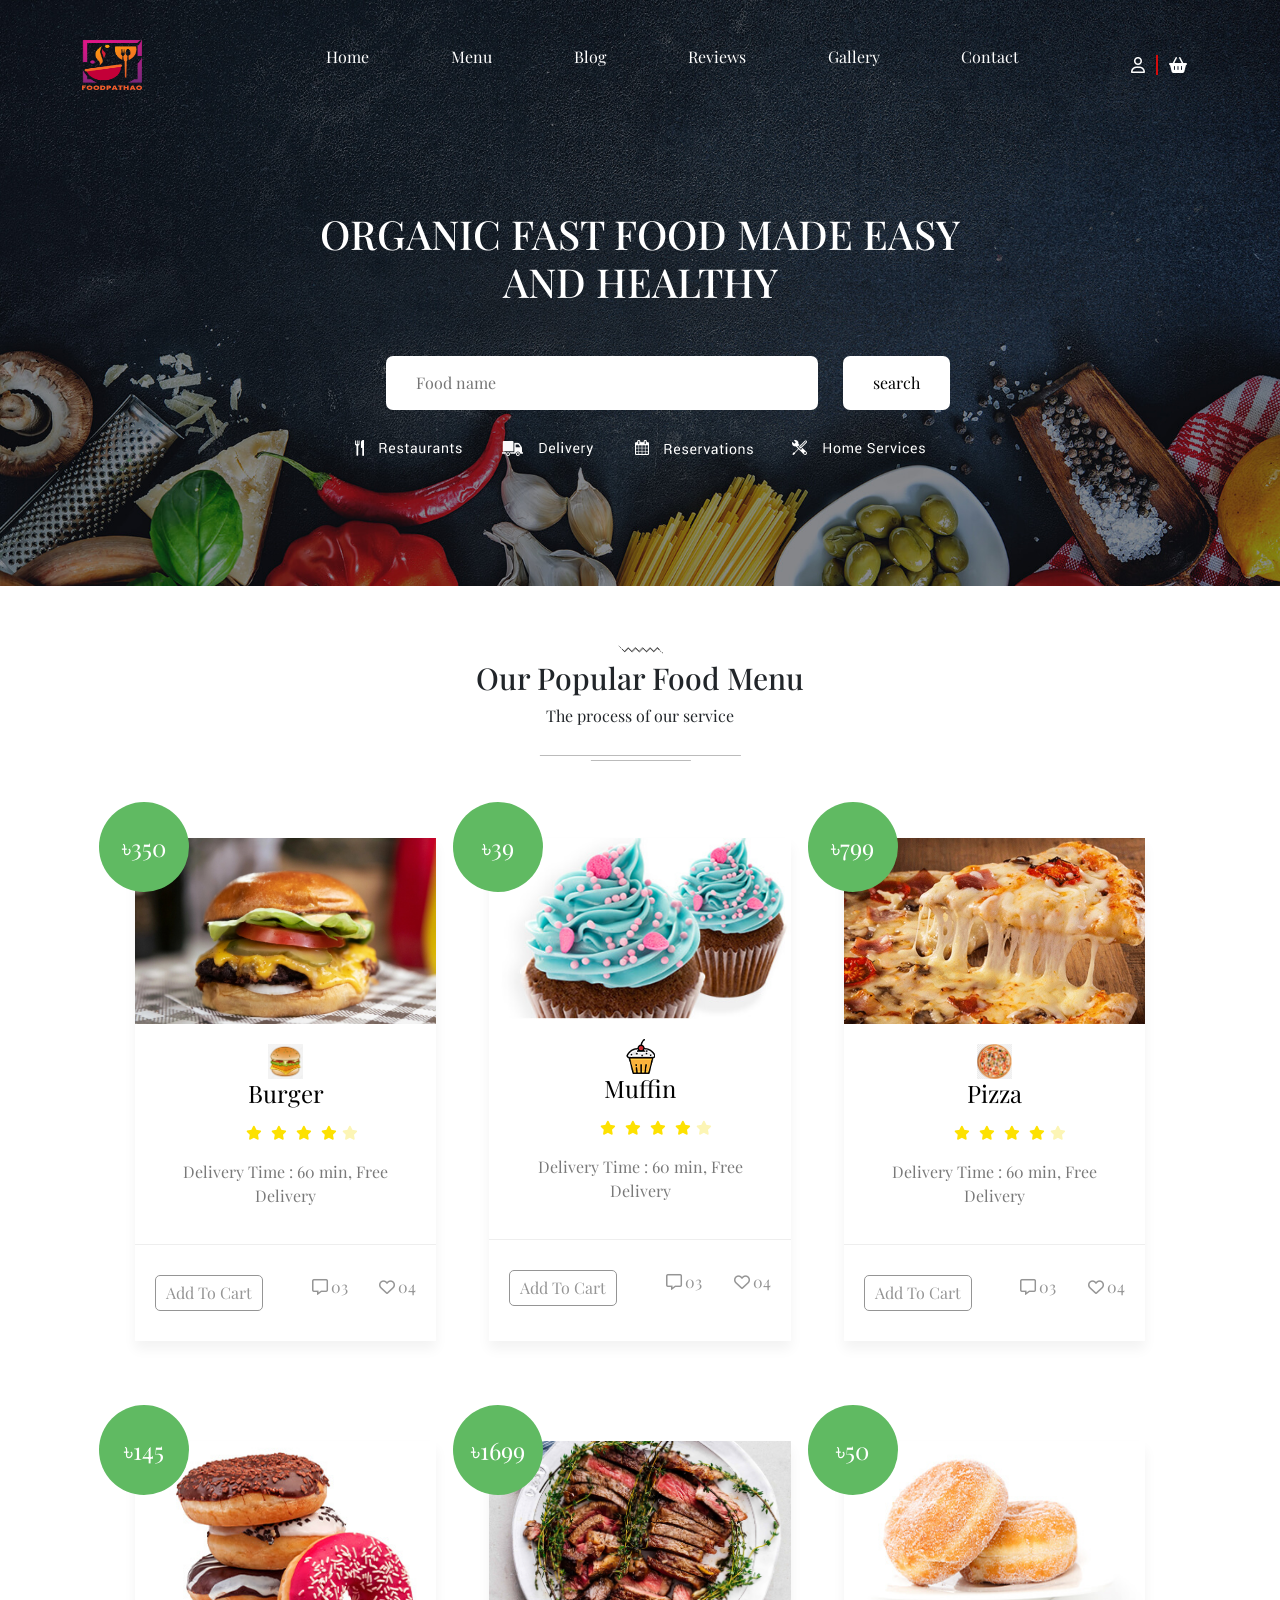
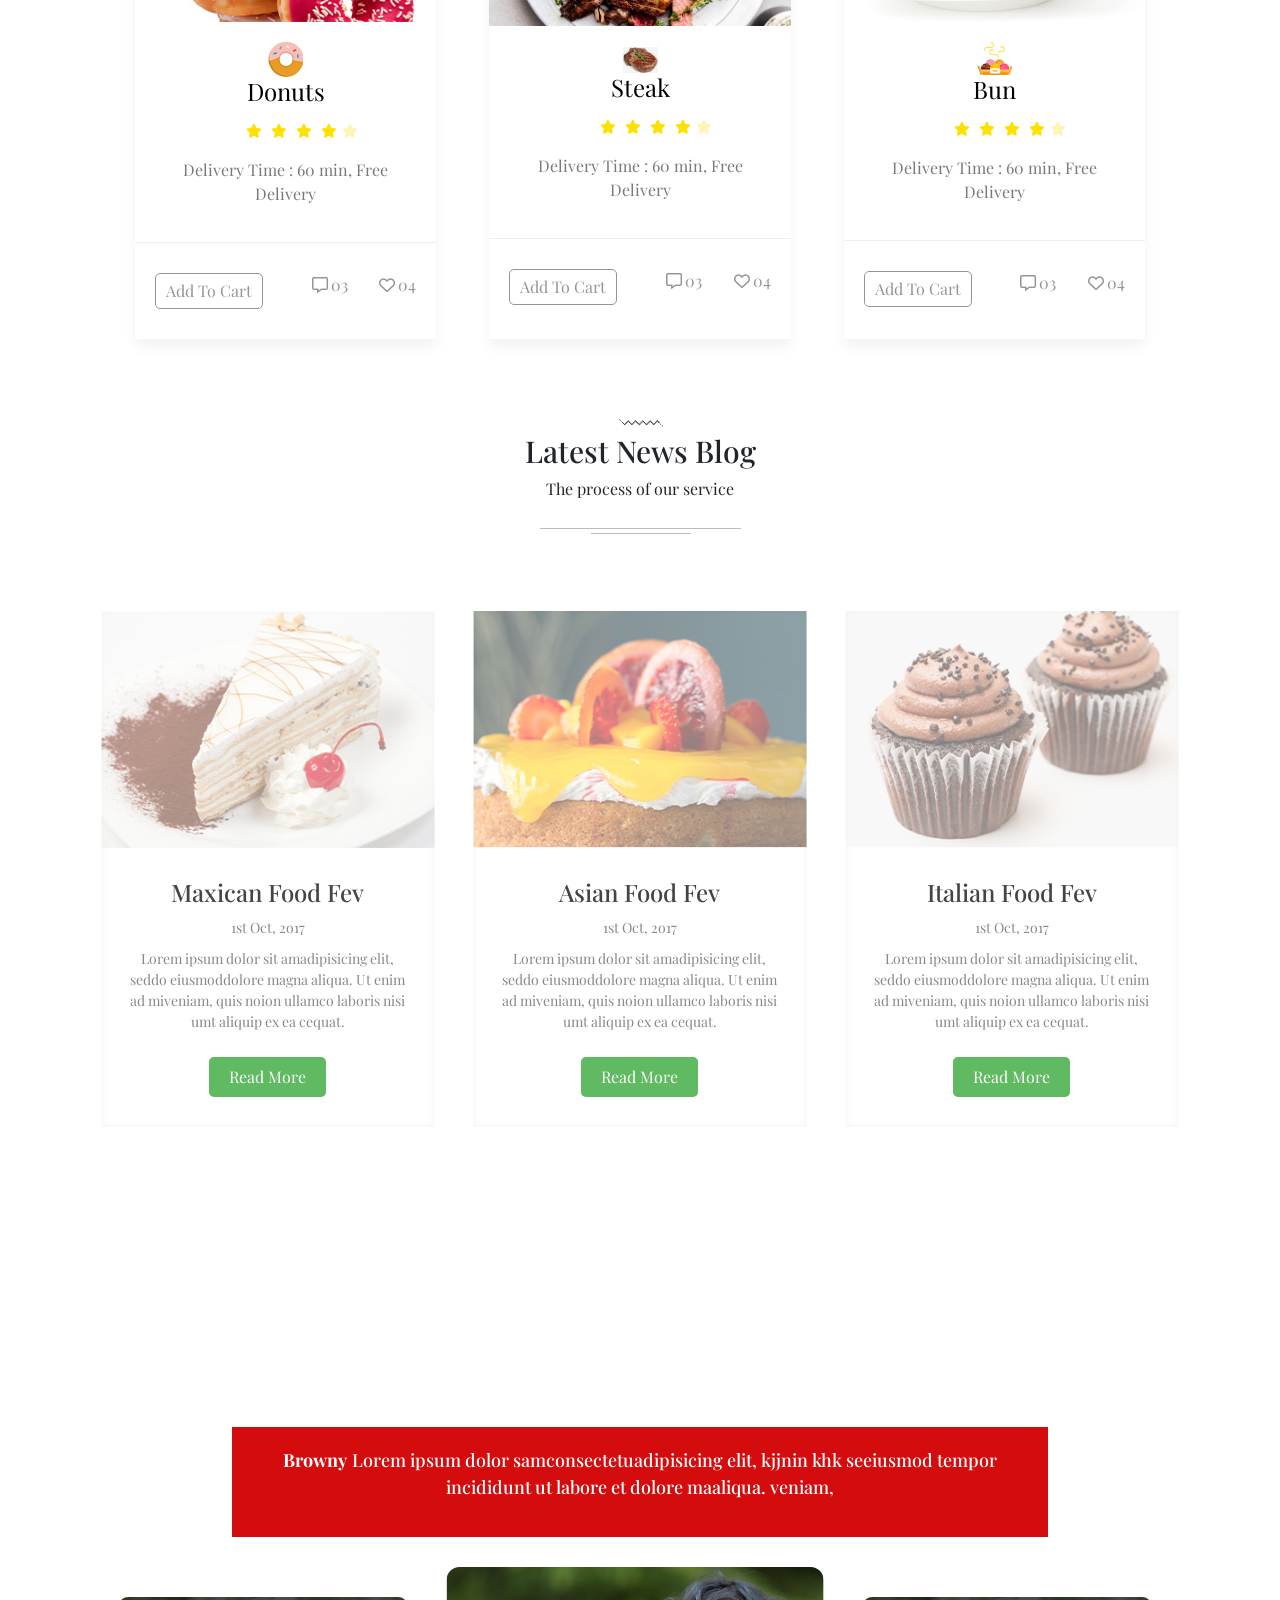
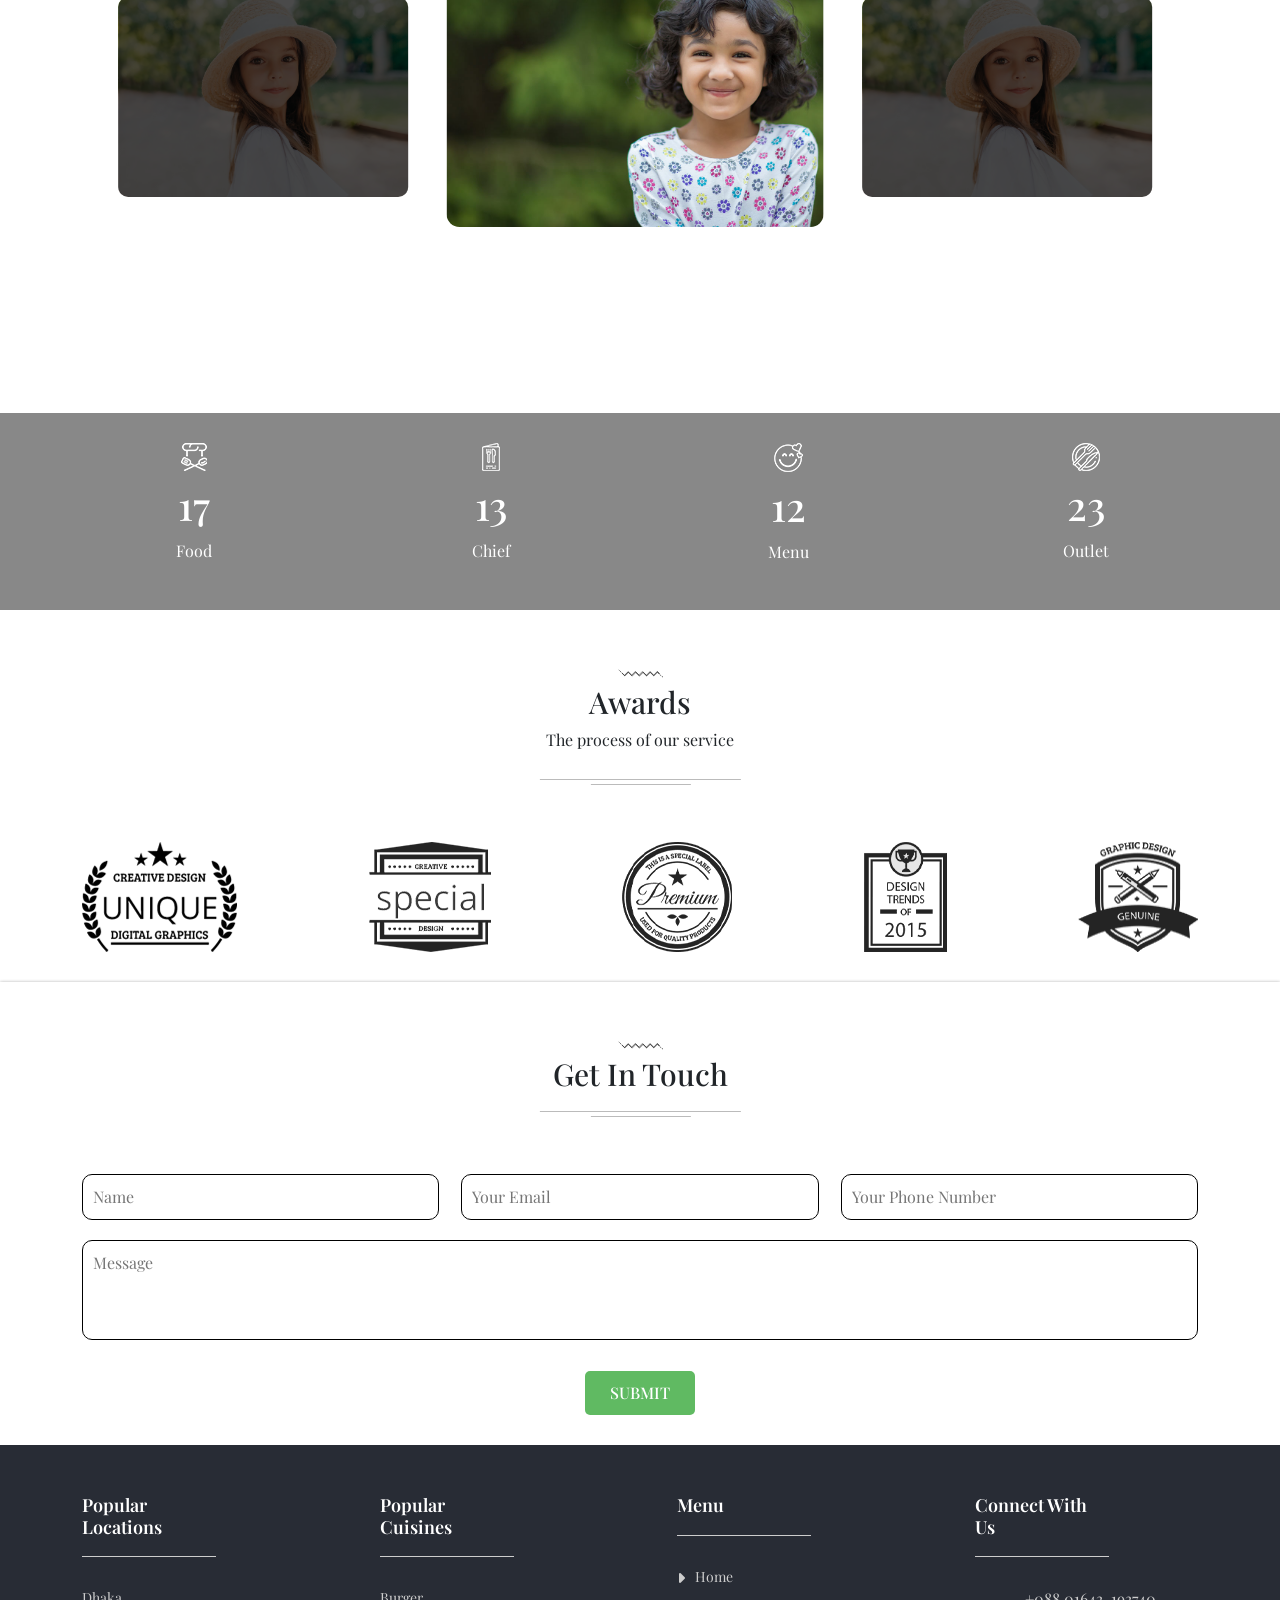
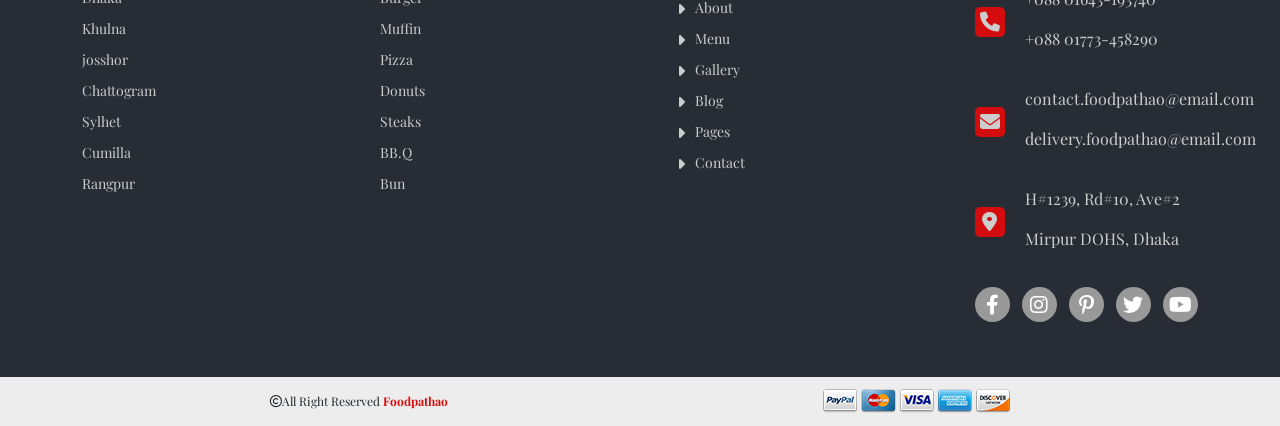
<file: HTML Template/index.html>
<!DOCTYPE html>
<html>
<head>
	<meta charset="utf-8">
	<meta name="viewport" content="width=device-width, initial-scale=1">
	<title>Food Pathao</title>

	<link rel="stylesheet" type="text/css" href="css/style.css">
	<link rel="stylesheet" type="text/css" href="css/all.min.css">
	<link rel="stylesheet" type="text/css" href="css/slick.css">

	<link rel="preconnect" href="https://fonts.googleapis.com">
	<link rel="preconnect" href="https://fonts.gstatic.com" crossorigin>
	<link href="https://fonts.googleapis.com/css2?family=Playfair+Display:wght@400;500;600;700;800;900&display=swap" rel="stylesheet">
	
	<link href="https://cdn.jsdelivr.net/npm/bootstrap@5.0.2/dist/css/bootstrap.min.css" rel="stylesheet" integrity="sha384-EVSTQN3/azprG1Anm3QDgpJLIm9Nao0Yz1ztcQTwFspd3yD65VohhpuuCOmLASjC" crossorigin="anonymous">
	<link rel="preconnect" href="https://fonts.googleapis.com">
	<link rel="preconnect" href="https://fonts.gstatic.com" crossorigin>
	<link href="https://fonts.googleapis.com/css2?family=Open+Sans:ital,wght@0,300;0,400;0,500;0,600;0,700;0,800;1,300;1,400;1,500;1,600&display=swap" rel="stylesheet">
</head>
<body>
							<!--===================Start Header Part===================-->
<header>
	<div class="container">
		<nav>
			<div class="nav-logo">
				<img src="../images/navlogo.png">
			</div>
			<div class="nav-bar">
				<ul>
					<a href="#"><li>Home</li></a>
					<!-- <a href="#"><li>About</li></a> -->
					<a href="#popular-food"><li>Menu</li></a>
					<a href="#news_blog"><li>Blog</li></a>
					<a href="#slider_part"><li>Reviews</li></a>
					<a href="#awards"><li>Gallery</li></a>
					<a href="#contact-part"><li>Contact</li></a>
				</ul>
			</div>
			<div class="nav-icon">
				<div class="login">
					<a href="login.html"><i class="fa-regular fa-user"></i></a>
				</div>
				<div class="line"></div>
				<div class="store">
					<a href="#"><i class="fa-solid fa-basket-shopping"></i></a>
				</div>
			</div>
		</nav>
		<div class="banner">
			<h1>ORGANIC FAST FOOD MADE EASY AND HEALTHY</h1>
			<form>
				<div class="form">
					<input type="text" placeholder="Food name">
				</div>
				<div class="search-bar">
					<a href="">search</a>
				</div>
			</form>
			<img src="../images/options-img.png">
		</div>
	</div>
</header>
						<!--===================End Header Part===================-->



						<!--===================Start popular-food Part===================-->
<section id="popular-food">
	<div class="container">
		<div class="title">
			<img src="../images/1.png">
			<h1>Our Popular Food Menu</h1>
			<p>The process of our service</p>
			<img src="../images/4.png">
		</div>
		<div class="food-menus card-group">
			<div class="menu">
				<div class="price">৳350</div>
				<div class="big_picture">
					<img src="../images/cheeseburger.jpg">
				</div>
				<div class="details">
					<div class="small_picture">
						<img src="../images/small%20burger.png" width="35px">
					</div>
					<a href="#"><h1>Burger</h1></a>
					<ul>
						<div class="first">
							<a href="#"><i class="fa-sharp fa-solid fa-star"></i></a>
							<a href="#"><i class="fa-sharp fa-solid fa-star"></i></a>
							<a href="#"><i class="fa-sharp fa-solid fa-star"></i></a>
							<a href="#"><i class="fa-sharp fa-solid fa-star"></i></a>
						</div>
						<div class="last">
							<a href="#"><i class="fa-sharp fa-solid fa-star"></i></a>
						</div>
					</ul>
					<p>Delivery Time : 60 min, Free Delivery</p>
				</div>
				<div class="bottom">
					<div class="button">
						<a href="#">Add To Cart</a>
					</div>
					<div class="icon">
						<a href="#"><i class="fa-regular fa-message"></i>03</a>
						<a href="#"><i class="fa-regular fa-heart"></i>04</a>
					</div>
				</div>
			</div>
			<div class="menu">
				<div class="price">৳39</div>
				<div class="big_picture">
					<img src="../images/muffin.jpg">
				</div>
				<div class="details">
					<div class="small_picture">
						<img src="../images/small%20muffin.png">
					</div>
					<a href="#"><h1>Muffin</h1></a>
					<ul>
						<div class="first">
							<a href="#"><i class="fa-sharp fa-solid fa-star"></i></a>
							<a href="#"><i class="fa-sharp fa-solid fa-star"></i></a>
							<a href="#"><i class="fa-sharp fa-solid fa-star"></i></a>
							<a href="#"><i class="fa-sharp fa-solid fa-star"></i></a>
						</div>
						<div class="last">
							<a href="#"><i class="fa-sharp fa-solid fa-star"></i></a>
						</div>
					</ul>
					<p>Delivery Time : 60 min, Free Delivery</p>
				</div>
				<div class="bottom">
					<div class="button">
						<a href="#">Add To Cart</a>
					</div>
					<div class="icon">
						<a href="#"><i class="fa-regular fa-message"></i>03</a>
						<a href="#"><i class="fa-regular fa-heart"></i>04</a>
					</div>
				</div>
			</div>
			<div class="menu">
				<div class="price">৳799</div>
				<div class="big_picture">
					<img src="../images/pizza.jpg">
				</div>
				<div class="details">
					<div class="small_picture">
						<img src="../images/small%20pizza.png" width="35px">
					</div>
					<a href="#"><h1>Pizza</h1></a>
					<ul>
						<div class="first">
							<a href="#"><i class="fa-sharp fa-solid fa-star"></i></a>
							<a href="#"><i class="fa-sharp fa-solid fa-star"></i></a>
							<a href="#"><i class="fa-sharp fa-solid fa-star"></i></a>
							<a href="#"><i class="fa-sharp fa-solid fa-star"></i></a>
						</div>
						<div class="last">
							<a href="#"><i class="fa-sharp fa-solid fa-star"></i></a>
						</div>
					</ul>
					<p>Delivery Time : 60 min, Free Delivery</p>
				</div>
				<div class="bottom">
					<div class="button">
						<a href="#">Add To Cart</a>
					</div>
					<div class="icon">
						<a href="#"><i class="fa-regular fa-message"></i>03</a>
						<a href="#"><i class="fa-regular fa-heart"></i>04</a>
					</div>
				</div>
			</div>
			<div class="menu">
				<div class="price">৳145</div>
				<div class="big_picture">
					<img src="../images/donut.jpg">
				</div>
				<div class="details">
					<div class="small_picture">
						<img src="../images/small%20donut.png">
					</div>
					<a href="#"><h1>Donuts</h1></a>
					<ul>
						<div class="first">
							<a href="#"><i class="fa-sharp fa-solid fa-star"></i></a>
							<a href="#"><i class="fa-sharp fa-solid fa-star"></i></a>
							<a href="#"><i class="fa-sharp fa-solid fa-star"></i></a>
							<a href="#"><i class="fa-sharp fa-solid fa-star"></i></a>
						</div>
						<div class="last">
							<a href="#"><i class="fa-sharp fa-solid fa-star"></i></a>
						</div>
					</ul>
					<p>Delivery Time : 60 min, Free Delivery</p>
				</div>
				<div class="bottom">
					<div class="button">
						<a href="#">Add To Cart</a>
					</div>
					<div class="icon">
						<a href="#"><i class="fa-regular fa-message"></i>03</a>
						<a href="#"><i class="fa-regular fa-heart"></i>04</a>
					</div>
				</div>
			</div>
			<div class="menu">
				<div class="price">৳1699</div>
				<div class="big_picture">
					<img src="../images/steak.jpg">
				</div>
				<div class="details">
					<div class="small_picture">
						<img src="../images/small%20steak.png" width="35px">
					</div>
					<a href="#"><h1>Steak</h1></a>
					<ul>
						<div class="first">
							<a href="#"><i class="fa-sharp fa-solid fa-star"></i></a>
							<a href="#"><i class="fa-sharp fa-solid fa-star"></i></a>
							<a href="#"><i class="fa-sharp fa-solid fa-star"></i></a>
							<a href="#"><i class="fa-sharp fa-solid fa-star"></i></a>
						</div>
						<div class="last">
							<a href="#"><i class="fa-sharp fa-solid fa-star"></i></a>
						</div>
					</ul>
					<p>Delivery Time : 60 min, Free Delivery</p>
				</div>
				<div class="bottom">
					<div class="button">
						<a href="#">Add To Cart</a>
					</div>
					<div class="icon">
						<a href="#"><i class="fa-regular fa-message"></i>03</a>
						<a href="#"><i class="fa-regular fa-heart"></i>04</a>
					</div>
				</div>
			</div>
			<div class="menu">
				<div class="price">৳50</div>
				<div class="big_picture">
					<img src="../images/bun.jpg">
				</div>
				<div class="details">
					<div class="small_picture">
						<img src="../images/small%20bun.png">
					</div>
					<a href="#"><h1>Bun</h1></a>
					<ul>
						<div class="first">
							<a href="#"><i class="fa-sharp fa-solid fa-star"></i></a>
							<a href="#"><i class="fa-sharp fa-solid fa-star"></i></a>
							<a href="#"><i class="fa-sharp fa-solid fa-star"></i></a>
							<a href="#"><i class="fa-sharp fa-solid fa-star"></i></a>
						</div>
						<div class="last">
							<a href="#"><i class="fa-sharp fa-solid fa-star"></i></a>
						</div>
					</ul>
					<p>Delivery Time : 60 min, Free Delivery</p>
				</div>
				<div class="bottom">
					<div class="button">
						<a href="#">Add To Cart</a>
					</div>
					<div class="icon">
						<a href="#"><i class="fa-regular fa-message"></i>03</a>
						<a href="#"><i class="fa-regular fa-heart"></i>04</a>
					</div>
				</div>
			</div>
		</div>
	</div>
</section>
						<!--===================End popular-food Part===================-->



						<!--===================Start News Blog Part===================-->
<section id="news_blog">
	<div class="container">
		<div class="title">
			<img src="../images/1.png">
			<h1>Latest News Blog</h1>
			<p>The process of our service</p>
			<img src="../images/4.png">
		</div>
		<div class="blog_parts">
			<div class="blog">
				<div class="picture">
					<img src="../images/blog-pic1.jpg">
				</div>
				<div class="text">
					<h1>Maxican Food Fev</h1>
					<p>1st Oct, 2o17</p>
					<p>Lorem ipsum dolor sit amadipisicing elit, seddo eiusmoddolore magna aliqua. Ut enim ad miveniam, quis noion ullamco laboris nisi umt aliquip ex ea cequat.</p>
					<a href="#">Read More</a>
				</div>
			</div>
			<div class="blog">
				<div class="picture">
					<img src="../images/blog-pic2.jpg">
				</div>
				<div class="text">
					<h1>Asian Food Fev</h1>
					<p>1st Oct, 2o17</p>
					<p>Lorem ipsum dolor sit amadipisicing elit, seddo eiusmoddolore magna aliqua. Ut enim ad miveniam, quis noion ullamco laboris nisi umt aliquip ex ea cequat.</p>
					<a href="#">Read More</a>
				</div>
			</div>
			<div class="blog">
				<div class="picture">
					<img src="../images/blog-pic3.jpg">
				</div>
				<div class="text">
					<h1>Italian Food Fev</h1>
					<p>1st Oct, 2o17</p>
					<p>Lorem ipsum dolor sit amadipisicing elit, seddo eiusmoddolore magna aliqua. Ut enim ad miveniam, quis noion ullamco laboris nisi umt aliquip ex ea cequat.</p>
					<a href="#">Read More</a>
				</div>
			</div>
		</div>
	</div>
</section>
						<!--===================End News Blog Part===================-->



						<!--===================Start Slider Part===================-->
<section id="slider_part">
	<div class="container">
		<div class="slider-icon">
			<i class="fa-solid fa-quote-right"></i>
		</div>
		<div class="slider_details">
			<div class="slider_text">
				<p><strong>Browny</strong>Lorem ipsum dolor samconsectetuadipisicing elit, kjjnin khk seeiusmod tempor incididunt ut labore et dolore maaliqua. veniam,</p>
			</div>
			<div class="slider_text">
				<p><strong>Irin Parvin</strong>Lorem ipsum dolor samconsectetuadipisicing elit, kjjnin khk seeiusmod tempor incididunt ut labore et dolore maaliqua. veniam,</p>
			</div>
			<div class="slider_text">
				<p><strong>Najnin Supti</strong> Lorem ipsum dolor samconsectetuadipisicing elit, kjjnin khk seeiusmod tempor incididunt ut labore et dolore maaliqua. veniam,</p>
			</div>
			<div class="slider_text">
				<p><strong>Hancika Browny</strong>Lorem ipsum dolor samconsectetuadipisicing elit, kjjnin khk seeiusmod tempor incididunt ut labore et dolore maaliqua. veniam,</p>
			</div>
			<div class="slider_text">
				<p><strong>Hancika Browny</strong>Lorem ipsum dolor samconsectetuadipisicing elit, kjjnin khk seeiusmod tempor incididunt ut labore et dolore maaliqua. veniam,</p>
			</div>
		</div>
		<div class="slider_picture">
			
			<div class="slider_image">
				<div class="image">
					<div class="overlay"></div>
				<img src="../images/slider-pic1.jpg">
				</div>
				<h4>Browny</h4>
				<p>Food Lovers</p>
			</div>
			<div class="slider_image">
				<div class="image">
					<div class="overlay"></div>
					<img src="../images/slider-pic2.jpg">
				</div>
				<h4>Irin Parvin</h4>
				<p>Food Lovers</p>
			</div>
			<div class="slider_image">
				<div class="image">
					<div class="overlay"></div>
					<img src="../images/slider-pic3.jpg">
				</div>
				<h4>Irin Parvin</h4>
				<p>Food Lovers</p>
			</div>
			<div class="slider_image">
				<div class="image">
					<div class="overlay"></div>
					<img src="../images/slider-pic4.jpg">
				</div>
				<h4>Najnin Supti</h4>
				<p>Food Lovers</p>
			</div>
			<div class="slider_image">
				<div class="image">
					<div class="overlay"></div>
					<img src="../images/slider-pic2.jpg">
				</div>
				<h4>Hancika Browny</h4>
				<p>Food Lovers</p>
				<div class="overlay"></div>
			</div>
			
		</div>
	</div>
</section>
						<!--===================End Slider Part===================-->




						<!--===================Start count_part Part===================-->
<section id="count_part">
	<div class="container">
		<div class="main">
			<div class="items">
			<img src="../images/count-pic1.png">
			<h1 class="counter">50</h1>
			<p>Food</p>
		</div>
		<div class="items">
			<img src="../images/count-pic2.png">
			<h1 class="counter">40</h1>
			<p>Chief</p>
		</div>
		<div class="items">
			<img src="../images/count-pic3.png">
			<h1 class="counter">38</h1>
			<p>Menu</p>
		</div>
		<div class="items">
			<img src="../images/count-pic4.png">
			<h1 class="counter">70</h1>
			<p>Outlet</p>
		</div>
		</div>
	</div>
</section>

						<!--===================End count_part Part===================-->




						<!--===================Start Awards Part===================-->
<section id="awards">
	<div class="container">
		<div class="title">
			<img src="../images/1.png">
			<h1>Awards</h1>
			<p>The process of our service</p>
			<img src="../images/4.png">
		</div>
		<div class="images">
			<img src="../images/award1.png">
			<img src="../images/award2.png">
			<img src="../images/award3.png">
			<img src="../images/award4.png">
			<img src="../images/award5.png">
		</div>
	</div>
</section>
						<!--===================End Awards Part===================-->
<!--===================start Contact Part===================-->

						<section id="contact-part">
							<div class="title">
								<img src="../images/1.png">
								<h1>Get In Touch</h1>
								<img src="../images/4.png">
							</div>
							<div class="container">
							  <form>
								<div class="main">
								  <input type="text" placeholder="Name" />
								  <input type="email" placeholder="Your Email" />
								  <input type="url" placeholder="Your Phone Number" />
								</div>
								<textarea placeholder="Message"></textarea>
								<div class="button">
								  <button type="submit">SUBMIT</button>
								</div>
							  </form>
							</div>

<!--===================End Contact Part===================-->


						<!--===================Start Footer Part===================-->
<footer>
	<div class="container">
		<div class="footer_parts">
			<div class="part">
				<div class="footer_title">
					<h2>Popular Locations</h2>
				</div>
				<div class="details">
					<ul>
						<div class="locations_and_cuisines">
							<a href="#"><li>Dhaka</li></a>    
							<a href="#"><li>Khulna</li></a>
							<a href="#"><li>josshor</li></a>
							<a href="#"><li>Chattogram</li></a>
							<a href="#"><li>Sylhet</li></a>
							<a href="#"><li>Cumilla</li></a>
							<a href="#"><li>Rangpur</li></a>
						</div>
					</ul>
				</div>
			</div>
			<div class="part">
				<div class="footer_title">
					<h2>Popular Cuisines</h2>
				</div>
				<div class="details">
					<ul>
						<div class="locations_and_cuisines">
							<a href="#"><li>Burger</li></a>
							<a href="#"><li>Muffin</li></a>
							<a href="#"><li>Pizza</li></a>
							<a href="#"><li>Donuts</li></a>
							<a href="#"><li>Steaks</li></a>
							<a href="#"><li>BB.Q</li></a>
							<a href="#"><li>Bun</li></a>
						</div>
					</ul>
				</div>
			</div>
			<div class="part">
				<div class="footer_title">
					<h2>Menu</h2>
				</div>
				<div class="details">
					<ul>
						<div class="menu">
							<div class="menu_icon"><i class="fa-solid fa-caret-right"></i></div>
							<div class="text"><a href="#"><li>Home</li></a></div>
						</div>
						<div class="menu">
							<div class="menu_icon"><i class="fa-solid fa-caret-right"></i></div>
							<div class="text"><a href="#"><li>About</li></a></div>
						</div>
						<div class="menu">
							<div class="menu_icon"><i class="fa-solid fa-caret-right"></i></div>
							<div class="text"><a href="#"><li>Menu</li></a></div>
						</div>
						<div class="menu">
							<div class="menu_icon"><i class="fa-solid fa-caret-right"></i></div>
							<div class="text"><a href="#"><li>Gallery</li></a></div>
						</div>
						<div class="menu">
							<div class="menu_icon"><i class="fa-solid fa-caret-right"></i></div>
							<div class="text"><a href="#"><li>Blog</li></a></div>
						</div>
						<div class="menu">
							<div class="menu_icon"><i class="fa-solid fa-caret-right"></i></div>
							<div class="text"><a href="#"><li>Pages</li></a></div>
						</div>
						<div class="menu">
							<div class="menu_icon"><i class="fa-solid fa-caret-right"></i></div>
							<div class="text"><a href="#"><li>Contact</li></a></div>
						</div>
					</ul>
				</div>
			</div>
			<div class="part">
				<div class="footer_title">
					<h2>Connect With Us</h2>
				</div>
				<div class="details">
					<div class="information">
						
						<div class="contact">
							<div class="contact_icon">
								<i class="fa-solid fa-phone"></i>
							</div>
							<div class="contact_text">
								<p>+088 01643-193740</p>
								<p>+088 01773-458290</p>
							</div>
						</div>
						<div class="contact">
							<div class="contact_icon">
								<i class="fa-solid fa-envelope"></i>
							</div>
							<div class="contact_text">
								<p>contact.foodpathao@email.com</p>
								<p>delivery.foodpathao@email.com</p>
							</div>
						</div>
						<div class="contact">
							<div class="contact_icon">
								<i class="fa-solid fa-location-dot"></i>
							</div>
							<div class="contact_text">
								<p>H#1239, Rd#10, Ave#2</p>
								<p>Mirpur DOHS, Dhaka</p>
							</div>
						</div>
						<div class="information_icon">
							<a href="#"><i class="fa-brands fa-facebook-f"></i></a>
							<a href="#"><i class="fa-brands fa-instagram"></i></a>
							<a href="#"><i class="fa-brands fa-pinterest-p"></i></a>
							<a href="#"><i class="fa-brands fa-twitter"></i></a>
							<a href="#"><i class="fa-brands fa-youtube"></i></a>
						</div>
					</div>
				</div>
			</div>
		</div>
	</div>
</footer>
						<!--===================End Footer Part===================-->



						<!--===================Start Copyright Part===================-->
<section id="copyright">
	<div class="container">
		<div class="copyright_part">
			<div class="parts">
				<p><i class="fa-regular fa-copyright"></i>All Right Reserved <strong>Foodpathao</strong> </p>
			</div>
			<div class="parts">
				<img src="../images/copyright.png">
			</div>
		</div>
	</div>
</section>
						<!--===================End Copyright Part===================-->

	<script src="js/jquery-1.12.4.min.js"></script>
	<script src="https://cdn.jsdelivr.net/npm/bootstrap@5.0.2/dist/js/bootstrap.bundle.min.js"></script> 
	<script src="js/waypoints.min.js"></script>
	<script src="js/jquery.counterup.min.js"></script>
    <script src="js/slick.min.js"></script>
    <script src="js/script.js"></script>
</body>
</html>
</file>
<file: HTML Template/css/style.css>
*{
	margin: 0;
	padding: 0;
	font-family: 'Playfair Display', serif;
}

.container{
	width: 1000px;
	margin: 0 auto;
}
.clr{
	clear: both;
}
ul,ol{
	list-style: none;
}
a{/*
	display: inline-block;*/
	text-decoration: none !important;
}
						/*--================ Start Header Part ================--*/
header{
	background:url(./../images/banner.jpg);
	background-size: cover;
	width: 100%;
	background-position: bottom;
	padding: 20px 0;
}

header nav{
	width: 100%;
	display: flex;
	justify-content: space-between;
	align-items: center;
	padding: 20px 0;
	box-sizing: border-box;
	
}
header nav ul{
	display: flex;
	justify-content: space-between;
}
header nav ul a li{
	color: #fff;
	transition: .4s;
}
header nav ul a li:hover{
	color: #d50c0d;
}
header nav .nav-logo{
	width: 10%;
	text-align: left;
}
header nav .nav-logo img{
	width: 60px;
	height: 50px;
}
header nav .nav-bar{
	width: 65%;
	text-align: center;
}
header nav .nav-icon{
	width: 7%;
	text-align: right;
	display: flex;
	justify-content: space-evenly;
	align-items: center;
}
header nav .nav-icon .line{
	height: 20px;
	width: 2px;
	background: #d50c0d;
}
header nav .nav-icon i{
	color: #fff;
	transition: .4s;
}

header nav .nav-icon i:hover{
color: #d50c0d;
}
header nav .nav-icon i:hover .line{
	background: #fff;
	}
header .banner{
	width: 100%;
	text-align: center;
	padding: 100px 50px 110px 50px;
	box-sizing: border-box;
}
header .banner h1{
	color: #fff;
	font-weight: 700px;
	text-align: center;
width: 700px;
margin: 0 auto;
}

header .banner form{
	width: 50%;
	display: flex;
	margin-top: 50px;
	margin-left: auto;
	margin-right: auto;
	justify-content: space-between;
}
header .banner form .form{
	width: 85%;
	display: flex;
}
header .banner form input{
	width: 100%;
	padding: 15px 30px;
	box-sizing: border-box;
	color: #333;
	background: #fff;
	border: none;
	border-radius: 7px;
}

header .banner form .search-bar{
	width: 10%;
}
header .banner form .search-bar a{
	display: inline-block;
	color: #000;
	padding: 15px 30px;
	box-sizing: border-box;
	background: #fff;
	border-radius: 7px;
	transition: .5s;
}
header .banner form .search-bar a:hover{
	color: #fff;
	background: #888;
}
header .banner img{
	margin-top: 30px;
}
						/*--================ End Header Part ================--*/

.title{
	text-align: center;
	padding: 50px;
}
.title h1{
	font-size: 30px;
	font-weight: 700px;
	
}


						/*--================ Start popular-food Part ================--*/
#popular-food .food-menus{
width: 100%;
padding: 20px 0;
box-sizing: border-box;
background: #fff;
display: flex;
flex-wrap: wrap;
justify-content: space-evenly;
}
#popular-food .food-menus .menu{
	width: 27%;
	background: #fff;
	box-shadow: 0px 8px 12px 0px rgba(0,0,0,0.05);
	position: relative;
	margin-bottom: 100px;
	transition: .5s;
}
#popular-food .food-menus .menu .price{
	height: 90px;
	width: 90px;
	line-height: 90px;
	text-align: center;
	border-radius: 50%;
	color: #fff;
	font-size: 24px;
	background: #60ba62;
	position: absolute;
	top: 0;
	left: 0;
	transform: translate(-40%,-40%);
	transition: .5s;
}
#popular-food .food-menus .menu .big_picture{
	width: 100%;
}
#popular-food .food-menus .menu .big_picture img{
	width: 100%;
}
#popular-food .food-menus .menu .details{
	text-align: center;
	padding: 20px;
	box-sizing: border-box;
}
#popular-food .food-menus .menu .details .small_picture{
	width: 100%;
}
#popular-food .food-menus .menu .details h1{
	color: #000;
	font-weight: 300;
	font-size: 24px;
	transition: .4s;
}
#popular-food .food-menus .menu .details h1:hover{
	color: #d50c0d;
}
#popular-food .food-menus .menu .details ul{
	display: flex;
	justify-content: center;
}
#popular-food .food-menus .menu .details ul .first a i{
	color: #fde101;
	font-size: 14px;
	margin-top: 10px;
	margin-right: 5px;
}
#popular-food .food-menus .menu .details ul .last a i{
	color: #fcf5b5;
	font-size: 14px;
	margin-top: 10px;
}
#popular-food .food-menus .menu .details p{
	font-size: 16px;
	font-weight: 300;
	color: #797979;
	margin-top: 10px;
}
#popular-food .food-menus .menu .bottom{
	display: flex;
	justify-content: space-between;
	border-top: 1px solid #eeeeee;
	padding: 30px 20px;
	box-sizing: border-box;
}
#popular-food .food-menus .menu .bottom a{
	display: inline-block;
	color: #959595;
	transition: .5s;
}
#popular-food .food-menus .menu .bottom .button{
	width: 60%;
}
#popular-food .food-menus .menu .bottom .button a{
	display: inline-block;
	color: #959595;
	border: 1px solid #959595;
	border-radius: 5px;
	padding: 5px 10px;
	box-sizing: border-box;
	transition: .4s;
}
#popular-food .food-menus .menu .bottom .icon{
	display: flex;
	justify-content: space-between;
	width: 40%;
}
#popular-food .food-menus .menu .bottom .icon i{
	margin-right: 3px;
}
#popular-food .food-menus .menu:hover{
	transform: translatey(-8%);
}
#popular-food .food-menus .menu:hover .price{
	background: #d50c0d;
}
#popular-food .food-menus .menu .bottom .button a:hover{
	color: #fff;
	background: #d50c0d;
}
#popular-food .food-menus .menu .bottom .icon a:hover{
color: #d50c0d;
}
						/*--================ End popular-food Part ================--*/



						/*--================ Start news_blog Part ================--*/
#news_blog .title{
	margin-top: -100px;
}
#news_blog{
	margin-bottom: 100px;
}
#news_blog .blog_parts{
width: 100%;
padding: 20px 0;
box-sizing: border-box;
background: #fff;
display: flex;
flex-wrap: wrap;
justify-content: space-around;
}
#news_blog .blog_parts .blog{
	width: 30%;
	background: #fff;
	box-shadow: 0 0 10px rgb(96 186 98 / 10%) inset, 0 0 0 #000;
	position: relative;
}
#news_blog .blog_parts .blog:hover{
	box-shadow: 0 10px 10px rgb(0 0 0 / 10%);
}
#news_blog .blog_parts .blog .picture img{
	width: 100%;
	opacity: .5;
	transition: .5s;
}
#news_blog .blog_parts .blog:hover .picture img{
	opacity: 1;
}
#news_blog .blog_parts .blog .text{
	text-align: center;
	padding: 30px 20px;
}
#news_blog .blog_parts .blog .text h1{
	font-size: 24px;
	color: #444;
	cursor: pointer;
	transition: .4s;
}
#news_blog .blog_parts .blog .text h1:hover{
	color: #d50c0d;
}
#news_blog .blog_parts .blog .text p{
	width: 278px;
	font-weight: 300;
	font-size: 14px;
	margin: 10px auto;
	color: #888;
}
#news_blog .blog_parts .blog .text a{
	display: inline-block;
	color: #fff;
	background: #60ba62;
	padding: 8px 20px;
	box-sizing: border-box;
	margin-top: 15px;
	border-radius: 5px;
	transition: .5s;
}

#news_blog .blog_parts .blog .text a:hover{
	background: #000;
}
						/*--================ End news_blog Part ================--*/



						/*--================ Start Slider Part ================--*/
#slider_part{
	background: url(../../images/slider.jpg) no-repeat;
	background-size: cover;
	padding: 100px 0;
	background-attachment: fixed;
}
#slider_part .slider-icon{
	text-align: center;
}
#slider_part .slider-icon i{
	color: #fff;
	height: 30px;
	width: 30px;
	line-height: 30px;
	text-align: center;
	border: 1px solid #fff;
	border-radius: 50%;
	margin-bottom: 50px;
}
#slider_part .slider_details{
	padding: 0 150px;
	box-sizing: border-box;
	text-align: center;
	margin-bottom: 0;
}
#slider_part .slider_details .slider_text{
	padding: 20px 50px;
	box-sizing: border-box;
	width: 600px;
	background: #d50c0d;
	color: #fff;
	font-size: 18px;
	font-weight: 500;
}
#slider_part .slider_details .slider_text p strong{
	margin-right: 5px;
}
#slider_part .slider_picture .slider_image{
	width: 100%;
	text-align: center;
	align-items: center;
	margin-right: 10px;
	margin-top: 60px;

}

#slider_part .slider_picture .slider_image .image{
	position: relative;
}

#slider_part .slider_picture .slider_image .image .overlay{
	width: 80%;
	height: 100%;
	background: rgba(0, 0, 0,0.7);
	position: absolute;
	top: 0;
	left: 50%;
	transform: translateX(-50%);
	border-radius: 10px;
	
}
#slider_part .slider_picture .slider_image img{
	width: 80%;
	border-radius: 10px;
	margin-left: auto;
	margin-right: auto;
	background-size: cover;
	box-sizing: border-box;
	height: 200px;
}
#slider_part .slider_picture .slider_image h4{
	color: #fff;
margin-top: 15px;
opacity: .8;
}
#slider_part .slider_picture .slider_image p{
	color: #fff;
	opacity: .8;
}
.slick-dots{
	position: absolute;
	left: 50%;
	transform: translateX(-50%);
}
.slick-dots li{
	display: inline-block;
	margin-right: 20px;
}
.slick-dots li button{
	font-size: 0;
	height: 10px;
	width: 10px;
	border: 1px solid #fff;
	background: transparent;
	border-radius: 50%;
}
.slick-dots .slick-active button{
	background: #fff;
	background: 1px solid #000;
}

#slider_part .slick-center h4{
	opacity: 1;
}

#slider_part .slider_image .slick-center p{
	opacity: 1;
}

#slider_part .slick-center img{
	transform: scale(1.3);
	margin-bottom: 39px;
}



						/*--================ End Slider Part ================--*/




						/*--================ Start count_part Part ================--*/
#count_part{
	width: 100%;
	background: #888;
	padding: 30px 0;
}
#count_part .main{
	display: flex;
	justify-content: space-between;
	text-align: center;
}
#count_part .main .items{
	width: 20%;
}
#count_part .main .items h1{
	color: #fff;
	margin: 10px 0;
}
#count_part .main .items p{
	color: #fff;
}
						/*--================ End count_part Part ================--*/




						/*--================ Start awards Part ================--*/
#awards .images{
	display: flex;
	justify-content: space-between;
	margin-bottom: 30px;
}
/* #awards .images img{
	opacity: .8;
	transition: .4s;
}
#awards .images img:hover{
	opacity: 1;
} */
						/*--================ End awards Part ================--*/

						/* ==============start Contact Part============= */

						#contact-part{
							margin-top: 20px;
							box-shadow: 0px 0px 3px 0px rgba(0,0,0,0.30);
-webkit-box-shadow: 0px 0px 3px 0px rgba(0,0,0,0.30);
-moz-box-shadow: 0px 0px 3px 0px rgba(0,0,0,0.30);
						}
						
						#contact-part .main{
							display: flex;
							justify-content: space-between;
						}
						
						#contact-part input{
							width: 32%;
							padding: 10px;
							border: 1px solid #000;
							border-radius: 10px;
							box-sizing: border-box;
						}
						
						#contact-part textarea{
							width: 100%;
							height: 100px;
							padding: 10px;
							border: 1px solid #000;
							border-radius: 10px;
							box-sizing: border-box;
							margin-top: 20px;
							resize: none;
						}
						
						#contact-part .button{
							text-align: center;
							margin-bottom: 30px;
						}
						
						#contact-part .button button{
							padding: 10px 25px;
							background: #60ba62;
							border: 0;
							color: #fff;
							margin-top: 25px;
							font-weight: 500;
							border-radius: 5px;
							transition: .4s;
						}

						#contact-part .button button:hover{
							background: #bd0a0a;
						}
						/* ==============End Contact Part============= */


						/*--================ Start Footer Part ================--*/
footer{
	width: 100%;
	background: #282c35;
	padding: 40px;
	box-sizing: border-box;
}
footer .footer_parts{
	display: flex;
	justify-content: space-between;
}
footer .footer_parts .part{
	width: 20%;
}
footer .footer_title{
	width: 60%;
	padding: 10px 0;
	box-sizing: border-box;
	border-bottom: 1px solid #cdcdcd;
}
footer .footer_title h2{
	color: #fff;
	font-weight: 600;
	font-size: 18px;
}
footer .footer_parts .part .details{
	width: 100%;
	margin-top: 30px;
}

footer .footer_parts .part .details ul{
	padding: 0;
}
footer .footer_parts .part .details ul .locations_and_cuisines a li{
	color: #cdcdcd;
	font-weight: 400;
	font-size: 14px;
	transition: .5s;
	margin-bottom: 10px;
}
footer .footer_parts .part .details ul .locations_and_cuisines a li:hover{
	transform: translateX(10%);
	color: #d50c0d;
}
footer .footer_parts .part .details .menu{
	display: flex;
	color: #cdcdcd;
}
footer .footer_parts .part .details .menu i{
	margin-right: 10px;
	
}

footer .footer_parts .part .details ul .menu a li{
	color: #cdcdcd;
	font-weight: 400;
	font-size: 14px;
	transition: .5s;
	margin-bottom: 10px;
}
footer .footer_parts .part .details ul .menu:hover{
	color: #d50c0d;
}
footer .footer_parts .part .details ul .menu a li:hover{
	color: #d50c0d;
}
footer .footer_parts .part .details .information .information_icon{
	display: flex;
	justify-content: space-between;
	margin-bottom: 15px;
}
footer .footer_parts .part .details .information .information_icon i{
	height: 35px;
	width: 35px;
	line-height: 35px;
	border-radius: 50%;
	font-size: 20px;
	background: #999;
	text-align: center;
	color: #fff;
	transition: .4s;
}
footer .footer_parts .part .details .information .information_icon i:hover{
	background: #fff;
	color: #d50c0d;
}
footer .footer_parts .part .details .information .contact{
	margin-bottom: 20px;
	display: flex;
	transition: .4s;
}
footer .footer_parts .part .details .information .contact .contact_text{
	align-items: center;
}
footer .footer_parts .part .details .information .contact .contact_icon i{
	height: 30px;
	width: 30px;
	font-size: 20px;
	line-height: 30px;
	background: #d50c0d;
	text-align: center;
	margin: 20px 20px 0 0;
	border-radius: 5px;
	transition: .4s;
	color: #cdcdcd;
}
/* footer .footer_parts .part .details .information .contact .contact_text p:hover{
	color: #d50c0d;
}
footer .footer_parts .part .details .information .contact:hover i{
	color: #d50c0d;
	background: #cdcdcd;
} */
footer .footer_parts .part .details .information .contact .contact_text p{
	color: #cdcdcd;
}
						/*--================ End Footer Part ================--*/



						/*--================ Start Copyright Part ================--*/
#copyright{
	width: 100%;
	background: #ededed;
	padding-top: 10px;
	box-sizing: border-box;
}
#copyright .copyright_part{
	/* padding: 0 50px; */
	display: flex;
	justify-content: space-around;
}
#copyright p{
	font-size: 12px;
	font-weight: 400;
	margin-top: 5px;
}
#copyright p strong{
	color: #d50c0d;
}
						/*--================ End Copyright Part ================--*/




						
/*------------------ Responsive-------------- */
</file>
